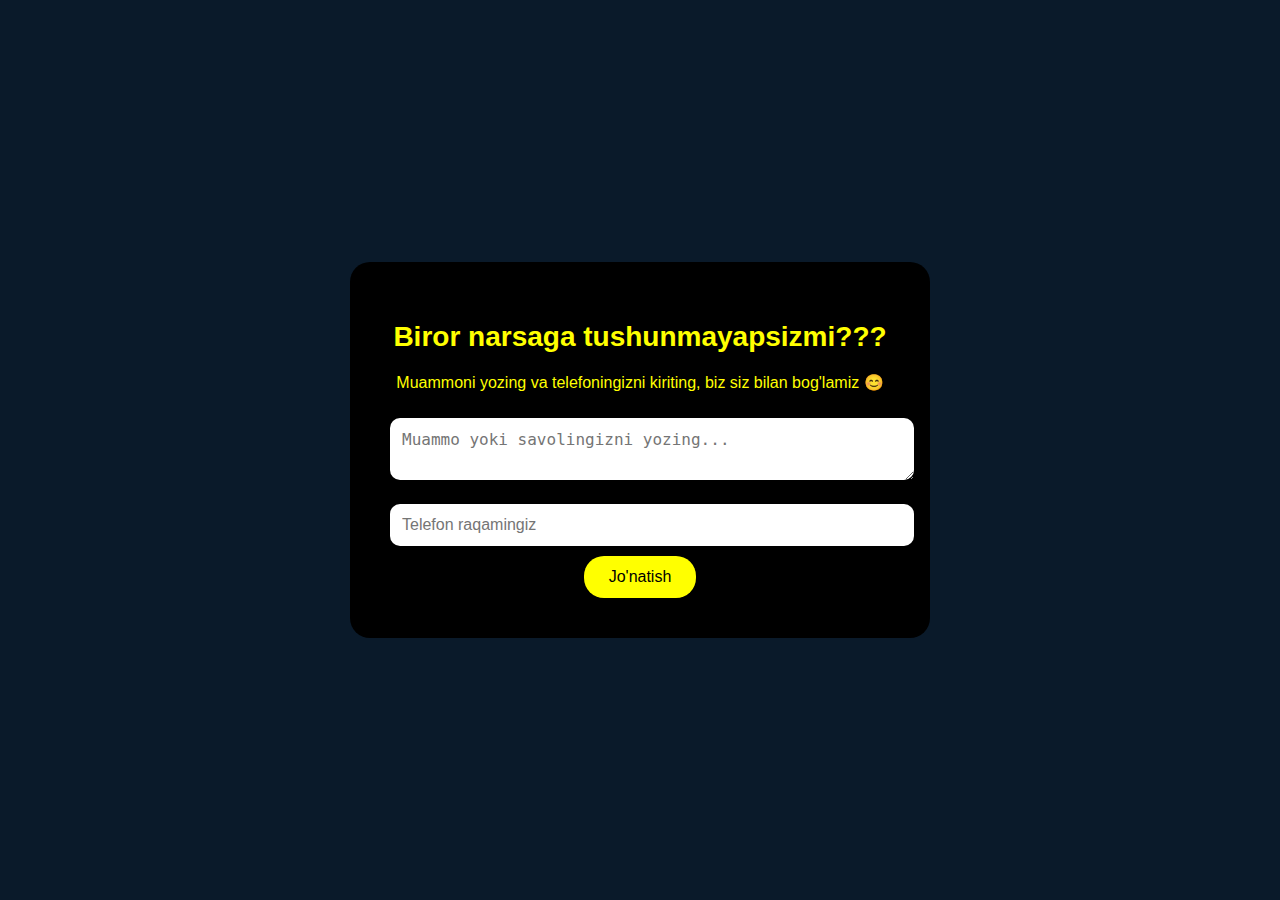
<file: help.html>
<!DOCTYPE html>
<html lang="uz">
<head>
    <meta charset="UTF-8">
    <meta name="viewport" content="width=device-width, initial-scale=1.0">
    <title>Help Page</title>
    <style>
        body {
            background-color: #0a1a2a;
            color: yellow;
            font-family: Arial, sans-serif;
            display: flex;
            justify-content: center;
            align-items: center;
            height: 100vh;
            margin: 0;
        }

        .help-container {
            background-color: black;
            padding: 40px;
            border-radius: 20px;
            width: 90%;
            max-width: 500px;
            text-align: center;
        }

        .help-container h1 {
            font-size: 28px;
            margin-bottom: 20px;
        }

        .help-container input, .help-container textarea {
            width: 100%;
            padding: 12px;
            margin: 10px 0;
            border-radius: 10px;
            border: none;
            font-size: 16px;
        }

        .help-container button {
            background-color: yellow;
            color: black;
            padding: 12px 25px;
            font-size: 16px;
            border: none;
            border-radius: 20px;
            cursor: pointer;
        }

        .help-container button:hover {
            background-color: #e5e500;
        }
    </style>
</head>
<body>



    <div class="help-container">
        <h1>Biror narsaga tushunmayapsizmi???</h1>
        <p>Muammoni yozing va telefoningizni kiriting, biz siz bilan bog'lamiz 😊</p>

        <!-- Formspree orqali emailga yuborish -->
        <form action="https://formspree.io/f/myzbqakl" method="POST">
            <textarea name="message" placeholder="Muammo yoki savolingizni yozing..." required></textarea>
            <input type="tel" name="phone" placeholder="Telefon raqamingiz" required>
            <button type="submit">Jo'natish</button>
        </form>
    </div>



    
</body>
</html>
</file>
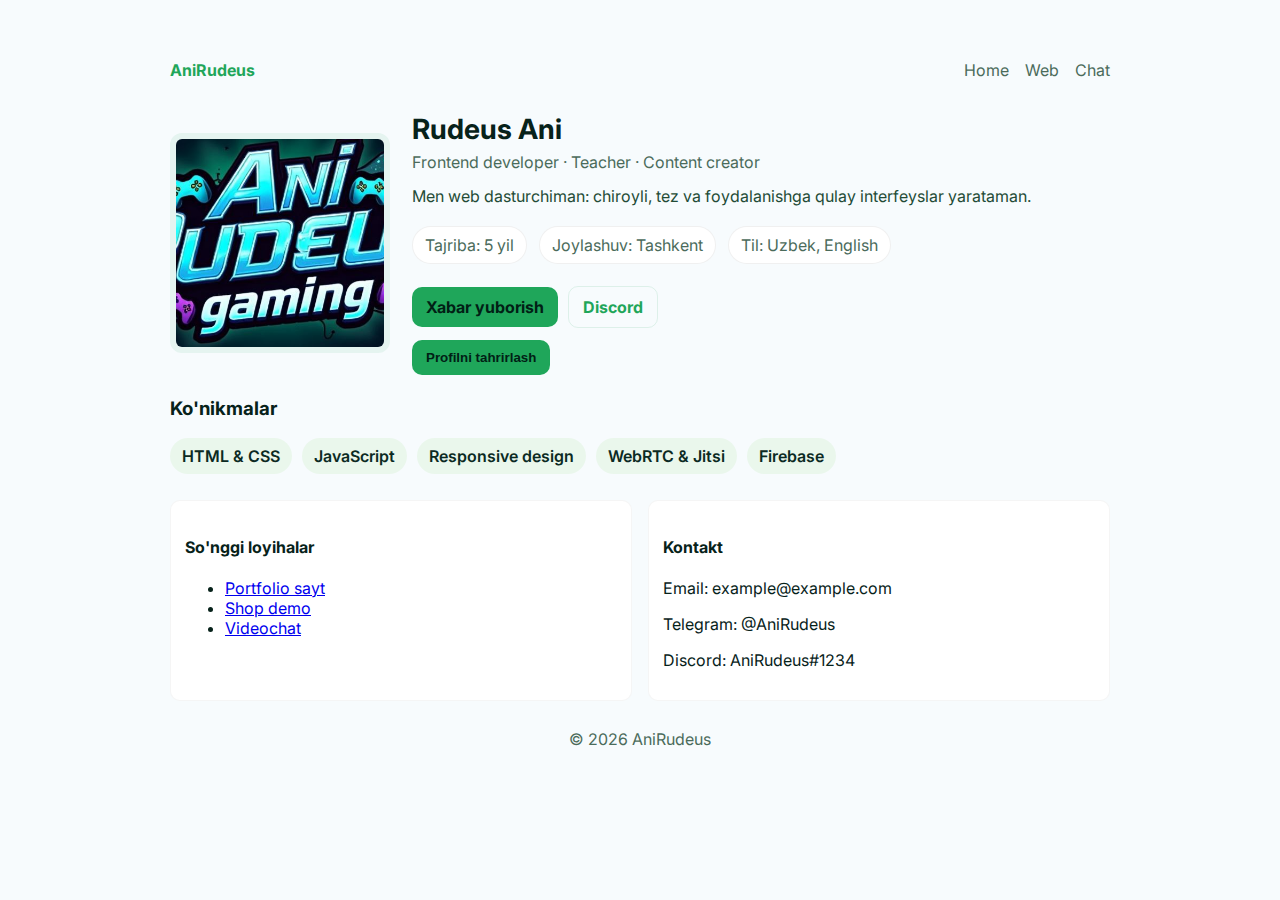
<file: profile.html>
<!doctype html>
<html lang="uz">
<head>
  <meta charset="utf-8">
  <meta name="viewport" content="width=device-width,initial-scale=1">
  <title>Profil — AniRudeus</title>
  <style>
    @import url('https://fonts.googleapis.com/css2?family=Inter:wght@300;400;600;700&display=swap');
    :root{--bg:#f7fbfd;--card:#ffffff;--accent:#1fa65a;--muted:#4b6b5b}
    *{box-sizing:border-box}
    body{margin:0;font-family:Inter,system-ui,Arial,sans-serif;background:var(--bg);color:#07221a}
    .container{max-width:980px;margin:28px auto;padding:20px}
    header{display:flex;justify-content:space-between;align-items:center;padding:12px 0}
    .brand{font-weight:700;color:var(--accent)}
    nav a{color:var(--muted);text-decoration:none;margin-left:12px}

    .hero{display:grid;grid-template-columns:220px 1fr;gap:22px;align-items:center;margin-top:20px}
    .avatar{width:220px;height:220px;border-radius:12px;overflow:hidden;border:6px solid rgba(31,166,90,0.08)}
    .avatar img{width:100%;height:100%;object-fit:cover;display:block}
    .profile h1{margin:0;font-size:28px}
    .role{color:var(--muted);margin-top:6px}
    .bio{margin-top:12px;line-height:1.6;color:#234b36}

    .meta{display:flex;gap:12px;margin-top:14px}
    .meta .pill{background:var(--card);padding:8px 12px;border-radius:999px;border:1px solid rgba(0,0,0,0.06);color:var(--muted)}

    .skills{margin-top:22px}
    .skills ul{display:flex;gap:10px;flex-wrap:wrap;list-style:none;padding:0;margin:0}
    .skills li{background:#eaf7ec;color:#0b2a23;padding:8px 12px;border-radius:999px;font-weight:600}

    .contact{margin-top:22px;display:flex;gap:10px;align-items:center}
    .btn{padding:10px 14px;border-radius:10px;background:var(--accent);border:none;color:#012015;font-weight:700;text-decoration:none}
    .btn.ghost{background:transparent;border:1px solid rgba(31,166,90,0.12);color:var(--accent)}

    .cards{display:grid;grid-template-columns:1fr 1fr;gap:16px;margin-top:26px}
    .card{background:var(--card);padding:14px;border-radius:10px;border:1px solid rgba(0,0,0,0.04)}

    footer{margin-top:28px;text-align:center;color:var(--muted)}

    @media(max-width:800px){.hero{grid-template-columns:1fr;}.avatar{width:160px;height:160px;margin:0 auto}}
  </style>
</head>
<body>
  <div class="container">
    <header>
      <div class="brand">AniRudeus</div>
      <nav>
        <a href="index.html">Home</a>
        <a href="web.html">Web</a>
        <a href="chat.html">Chat</a>
      </nav>
    </header>

    <section class="hero">
      <div class="avatar">
        <img src="photo_2025-08-30_12-23-03.jpg" alt="Profile photo">
      </div>
      <div class="profile">
        <h1 id="p_name">Rudeus Ani</h1>
        <div id="p_role" class="role">Frontend developer · Teacher · Content creator</div>
        <p id="p_bio" class="bio">Men web dasturchiman: chiroyli, tez va foydalanishga qulay interfeyslar yarataman. Kurslar, blog va loyihalarim orqali bilimlarimni bo'lishaman.</p>
        <div class="meta">
          <div class="pill" id="pillExp">Tajriba: 5 yil</div>
          <div class="pill" id="pillLoc">Joylashuv: Tashkent</div>
          <div class="pill" id="pillLang">Til: Uzbek, English</div>
        </div>

        <div class="contact">
          <a id="contactMail" class="btn" href="mailto:example@example.com">Xabar yuborish</a>
          <a id="contactDiscordBtn" class="btn ghost" href="https://discord.com/channels/1463407879112622195/1463407880173523020" target="_blank">Discord</a>
        </div>
        <div style="margin-top:12px">
          <button id="editBtn" class="btn">Profilni tahrirlash</button>
        </div>
      </div>
    </section>

    <!-- Editable profile form (hidden by default) -->
    <section id="editSection" style="display:none;margin-top:18px;background:#fff;padding:16px;border-radius:10px;border:1px solid rgba(0,0,0,0.04)">
      <h3>Profilni tahrirlash</h3>
      <div style="display:grid;grid-template-columns:1fr 1fr;gap:12px;align-items:start">
        <div>
          <label>To'liq ism<br><input id="inputName" style="width:100%;padding:8px;margin-top:6px" type="text"></label>
        </div>
        <div>
          <label>Rol / Lavozim<br><input id="inputRole" style="width:100%;padding:8px;margin-top:6px" type="text"></label>
        </div>
        <div style="grid-column:1/3">
          <label>Bio<br><textarea id="inputBio" rows="3" style="width:100%;padding:8px;margin-top:6px"></textarea></label>
        </div>
        <div>
          <label>Tajriba (yil)<br><input id="inputExp" style="width:100%;padding:8px;margin-top:6px" type="text"></label>
        </div>
        <div>
          <label>Joylashuv<br><input id="inputLoc" style="width:100%;padding:8px;margin-top:6px" type="text"></label>
        </div>
        <div>
          <label>Email<br><input id="inputEmail" style="width:100%;padding:8px;margin-top:6px" type="email"></label>
        </div>
        <div>
          <label>Discord (ID yoki link)<br><input id="inputDiscord" style="width:100%;padding:8px;margin-top:6px" type="text"></label>
        </div>
        <div>
          <label>Profil rasmi (URL yoki fayl)<br>
            <input id="inputPhotoUrl" style="width:100%;padding:8px;margin-top:6px" type="text" placeholder="https://...">
            <input id="inputPhotoFile" style="width:100%;margin-top:8px" type="file" accept="image/*">
          </label>
        </div>
      </div>
      <div style="margin-top:12px;display:flex;gap:8px">
        <button id="saveProfile" class="btn">Saqlash</button>
        <button id="cancelEdit" class="btn ghost">Bekor qilish</button>
      </div>
    </section>

    <section class="skills">
      <h3>Ko'nikmalar</h3>
      <ul>
        <li>HTML & CSS</li>
        <li>JavaScript</li>
        <li>Responsive design</li>
        <li>WebRTC & Jitsi</li>
        <li>Firebase</li>
      </ul>
    </section>

    <div class="cards">
      <div class="card">
        <h4>So'nggi loyihalar</h4>
        <ul>
          <li><a href="web/portfolio.html">Portfolio sayt</a></li>
          <li><a href="web/shop.html">Shop demo</a></li>
          <li><a href="videochat.html">Videochat</a></li>
        </ul>
      </div>
      <div class="card">
        <h4>Kontakt</h4>
        <p class="meta" id="cardEmail">Email: example@example.com</p>
        <p class="meta" id="cardTelegram">Telegram: @AniRudeus</p>
        <p class="meta" id="cardDiscord">Discord: AniRudeus#1234</p>
      </div>
    </div>

    <footer>&copy; 2026 AniRudeus</footer>
  </div>
  <script>
    // Keys used: chat_fullname, chat_username, profile_photo, profile_role, profile_bio, profile_location, profile_experience, profile_email, profile_discord
    // Support per-user profiles stored as JSON under key: profile_user_<username>
    const currentUser = localStorage.getItem('chat_username') || localStorage.getItem('vs_username') || null;

    function getQueryUser(){
      try{ const p = new URLSearchParams(window.location.search); return p.get('user'); }catch(e){return null}
    }

    const queryUser = getQueryUser();

    const defaults = {
      name: localStorage.getItem('chat_fullname') || localStorage.getItem('vs_username') || 'Rudeus Ani',
      role: localStorage.getItem('profile_role') || 'Frontend developer · Teacher · Content creator',
      bio: localStorage.getItem('profile_bio') || "Men web dasturchiman: chiroyli, tez va foydalanishga qulay interfeyslar yarataman.",
      photo: localStorage.getItem('profile_photo') || 'photo_2025-08-30_12-23-03.jpg',
      exp: localStorage.getItem('profile_experience') || '5 yil',
      loc: localStorage.getItem('profile_location') || 'Tashkent',
      email: localStorage.getItem('profile_email') || 'example@example.com',
      discord: localStorage.getItem('profile_discord') || 'AniRudeus#1234'
    };

  // Elements
  const pName = document.getElementById('p_name');
  const pRole = document.getElementById('p_role');
  const pBio = document.getElementById('p_bio');
  const avatarImg = document.querySelector('.avatar img');
  const pillExp = document.getElementById('pillExp');
  const pillLoc = document.getElementById('pillLoc');
  const pillLang = document.getElementById('pillLang');
  const cardEmail = document.getElementById('cardEmail');
  const cardDiscord = document.getElementById('cardDiscord');
  const contactMail = document.getElementById('contactMail');
  const contactDiscordBtn = document.getElementById('contactDiscordBtn');

  const editBtn = document.getElementById('editBtn');
  const editSection = document.getElementById('editSection');
  const saveBtn = document.getElementById('saveProfile');
  const cancelBtn = document.getElementById('cancelEdit');

  const inputName = document.getElementById('inputName');
  const inputRole = document.getElementById('inputRole');
  const inputBio = document.getElementById('inputBio');
  const inputExp = document.getElementById('inputExp');
  const inputLoc = document.getElementById('inputLoc');
  const inputEmail = document.getElementById('inputEmail');
  const inputDiscord = document.getElementById('inputDiscord');
  const inputPhotoUrl = document.getElementById('inputPhotoUrl');
  const inputPhotoFile = document.getElementById('inputPhotoFile');

    function loadProfile(){
      // If viewing another user, attempt to load per-user profile
      if(queryUser && queryUser !== currentUser){
        const raw = localStorage.getItem('profile_user_' + queryUser);
        if(raw){
          try{
            const u = JSON.parse(raw);
            pName.textContent = u.name || queryUser;
            pRole.textContent = u.role || '';
            pBio.textContent = u.bio || '';
            avatarImg.src = u.photo || defaults.photo;
            // hide edit controls for other users
            editBtn.style.display = 'none';
            editSection.style.display = 'none';
            return;
          }catch(e){ /* continue to defaults below */ }
        }
        // no stored profile for that user — show basic view
        pName.textContent = queryUser;
        pRole.textContent = '';
        pBio.textContent = '';
        avatarImg.src = defaults.photo;
        editBtn.style.display = 'none';
        editSection.style.display = 'none';
        return;
      }

      // viewing own profile (or no query param) — populate editable fields from defaults and global keys
      pName.textContent = defaults.name;
      pRole.textContent = defaults.role;
      pBio.textContent = defaults.bio;
      avatarImg.src = defaults.photo;
      // populate form
      inputName.value = defaults.name;
      inputRole.value = defaults.role;
      inputBio.value = defaults.bio;
      inputExp.value = localStorage.getItem('profile_experience') || '';
      inputLoc.value = localStorage.getItem('profile_location') || '';
      inputEmail.value = localStorage.getItem('profile_email') || '';
      inputDiscord.value = localStorage.getItem('profile_discord') || '';
      inputPhotoUrl.value = '';
      inputPhotoFile.value = '';
      editBtn.style.display = 'inline-block';
    }

    function openEdit(){ editSection.style.display='block'; editBtn.style.display='none'; window.scrollTo({top:editSection.offsetTop-20,behavior:'smooth'}); }
    function closeEdit(){ editSection.style.display='none'; editBtn.style.display='inline-block'; }

    editBtn.addEventListener('click', openEdit);
    cancelBtn.addEventListener('click', (e)=>{ e.preventDefault(); closeEdit(); loadProfile(); });

    // handle photo file -> base64
    inputPhotoFile.addEventListener('change', (e)=>{
      const f = e.target.files && e.target.files[0];
      if(!f) return;
      const r = new FileReader();
      r.onload = ()=>{ avatarImg.src = r.result; inputPhotoUrl.value = ''; }; r.readAsDataURL(f);
    });

    saveBtn.addEventListener('click', (e)=>{
      e.preventDefault();
      const name = inputName.value.trim() || defaults.name;
      const role = inputRole.value.trim() || defaults.role;
      const bio = inputBio.value.trim() || defaults.bio;
      const exp = inputExp.value.trim();
      const loc = inputLoc.value.trim();
      const email = inputEmail.value.trim();
      const discord = inputDiscord.value.trim();

      // photo from URL if set
      const photoUrl = inputPhotoUrl.value.trim();
      if(photoUrl){ avatarImg.src = photoUrl; localStorage.setItem('profile_photo', photoUrl); }
      else if(avatarImg.src && avatarImg.src.startsWith('data:')){ localStorage.setItem('profile_photo', avatarImg.src); }

      // save fields
      localStorage.setItem('chat_fullname', name);
      localStorage.setItem('vs_username', name);
      localStorage.setItem('profile_role', role);
      localStorage.setItem('profile_bio', bio);
      if(exp) localStorage.setItem('profile_experience', exp);
      if(loc) localStorage.setItem('profile_location', loc);
      if(email) localStorage.setItem('profile_email', email);
      if(discord) localStorage.setItem('profile_discord', discord);

      // also save a per-user profile object so others can view it when they open profile.html?user=NAME
      const profileObj = { name, role, bio, photo: avatarImg.src, exp, loc, email, discord };
      try{ localStorage.setItem('profile_user_' + name, JSON.stringify(profileObj)); }catch(e){ /* ignore storage errors */ }

      // update defaults and UI
      defaults.name = name; defaults.role = role; defaults.bio = bio;
      pName.textContent = name; pRole.textContent = role; pBio.textContent = bio;

      // update pills and contact card immediately
      if(exp) pillExp.textContent = 'Tajriba: ' + exp + (exp.match(/\D/) ? '' : ' yil');
      if(loc) pillLoc.textContent = 'Joylashuv: ' + loc;
      if(email){ cardEmail.textContent = 'Email: ' + email; contactMail.href = 'mailto:' + email; }
      if(discord){ cardDiscord.textContent = 'Discord: ' + discord; contactDiscordBtn.href = discord.startsWith('http') ? discord : ('https://discord.com/users/' + encodeURIComponent(discord)); }

      closeEdit();
      // transient saved banner
      let b = document.getElementById('savedBanner');
      if(!b){ b = document.createElement('div'); b.id = 'savedBanner'; b.style.position='fixed'; b.style.right='18px'; b.style.top='18px'; b.style.padding='10px 14px'; b.style.background='var(--accent)'; b.style.color='#012015'; b.style.borderRadius='8px'; b.style.boxShadow='0 6px 18px rgba(0,0,0,0.12)'; document.body.appendChild(b); }
      b.textContent = 'Profil saqlandi.';
      b.style.display = 'block';
      setTimeout(()=>{ b.style.display='none'; },2000);
    });

    // initialize
    loadProfile();
  </script>
</body>
</html>
</file>
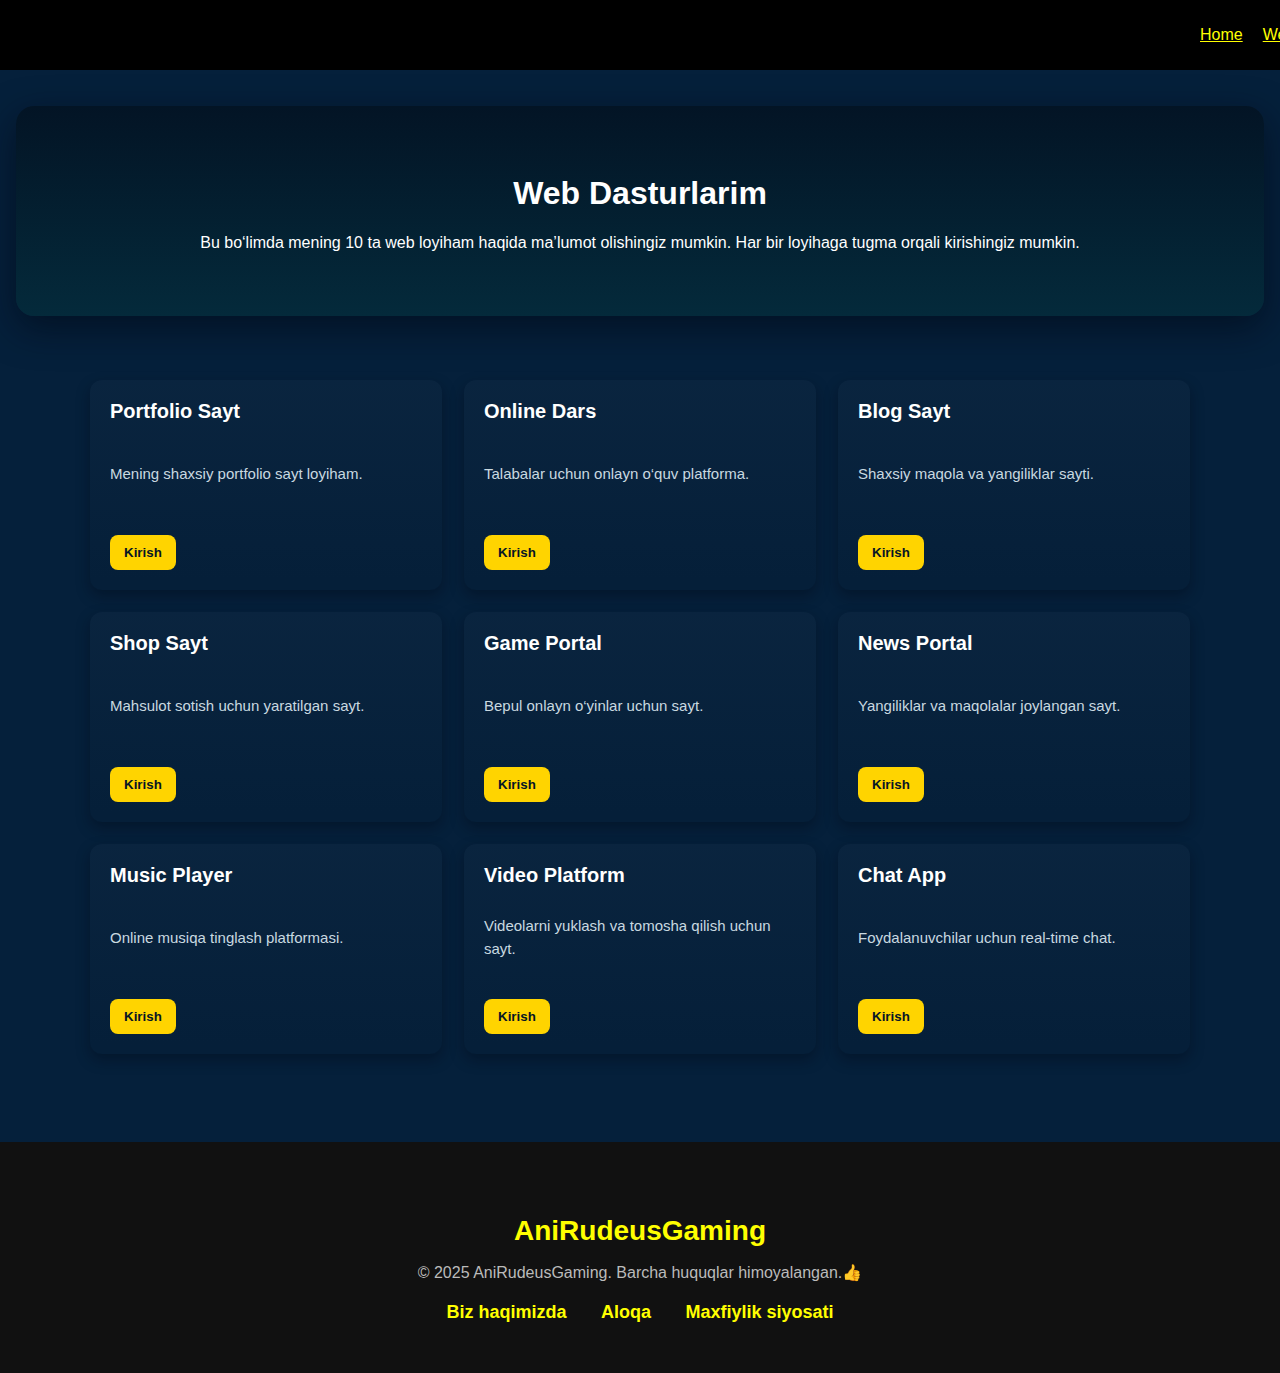
<file: web.html>
<!DOCTYPE html>
<html lang="en">
<head>
  <meta charset="UTF-8" />
  <meta name="viewport" content="width=device-width, initial-scale=1.0" />
  <link rel="stylesheet" href="web.css" />
  <title>Browser</title>
</head>
<body>
  <nav class="nav">
      <div class="innav">
        <a href="index.html" style="color: yellow;"><p>Home</p></a> 
        <a href="web.html" style="color: yellow;"><p>Web</p></a> 
        <a href="Game.html" style="color: yellow;"><p>Game</p></a> 
        <a href="help.html" style="color: yellow;"><p>help</p></a>
        <a href="index.html"><button class="navB">Orqaga</button></a> 
    </div>
  </nav>

  

  <div class="section-header">
    <h1>Web Dasturlarim</h1>
    <p>Bu bo‘limda mening 10 ta web loyiham haqida ma’lumot olishingiz mumkin. Har bir loyihaga tugma orqali kirishingiz mumkin.</p>
  </div>

  <div class="cards-container">
    <div class="card">
      <h3>Portfolio Sayt</h3>
      <p>Mening shaxsiy portfolio sayt loyiham.</p>
      <a href="web/portfolio.html"><button>Kirish</button></a>
    </div>

    <div class="card">
      <h3>Online Dars</h3>
      <p>Talabalar uchun onlayn o‘quv platforma.</p>
      <a href="web/onlinedars.html"><button>Kirish</button></a>
    </div>

    <div class="card">
      <h3>Blog Sayt</h3>
      <p>Shaxsiy maqola va yangiliklar sayti.</p>
      <a href="web/blog.html"><button>Kirish</button></a>
    </div>

    <div class="card">
      <h3>Shop Sayt</h3>
      <p>Mahsulot sotish uchun yaratilgan sayt.</p>
      <a href="web/shop.html"><button>Kirish</button></a>
    </div>

    <div class="card">
      <h3>Game Portal</h3>
      <p>Bepul onlayn o‘yinlar uchun sayt.</p>
      <a href="Game.html"><button>Kirish</button></a>
    </div>

    <div class="card">
      <h3>News Portal</h3>
      <p>Yangiliklar va maqolalar joylangan sayt.</p>
      <a href="web/news.html"><button>Kirish</button></a>
    </div>

    <div class="card">
      <h3>Music Player</h3>
      <p>Online musiqa tinglash platformasi.</p>
      <a href="web/music.html"><button>Kirish</button></a>
    </div>

    <div class="card">
      <h3>Video Platform</h3>
      <p>Videolarni yuklash va tomosha qilish uchun sayt.</p>
      <a href="web/video.html"><button>Kirish</button></a>
    </div>

    <div class="card">
      <h3>Chat App</h3>
      <p>Foydalanuvchilar uchun real-time chat.</p>
      <a href="index.html"><button>Kirish</button></a>
    </div>

  </div>
  </div>

  <footer>
  <div class="footer-container">
    <h2>AniRudeusGaming</h2>
    <p>&copy; 2025 AniRudeusGaming. Barcha huquqlar himoyalangan.👍</p>
    <div class="footer-links">
      <a href="#">Biz haqimizda</a>
      <a href="help.html">Aloqa</a>
      <a href="#">Maxfiylik siyosati</a>
    </div>
  </div>
</footer>

</body>
</html>
</file>
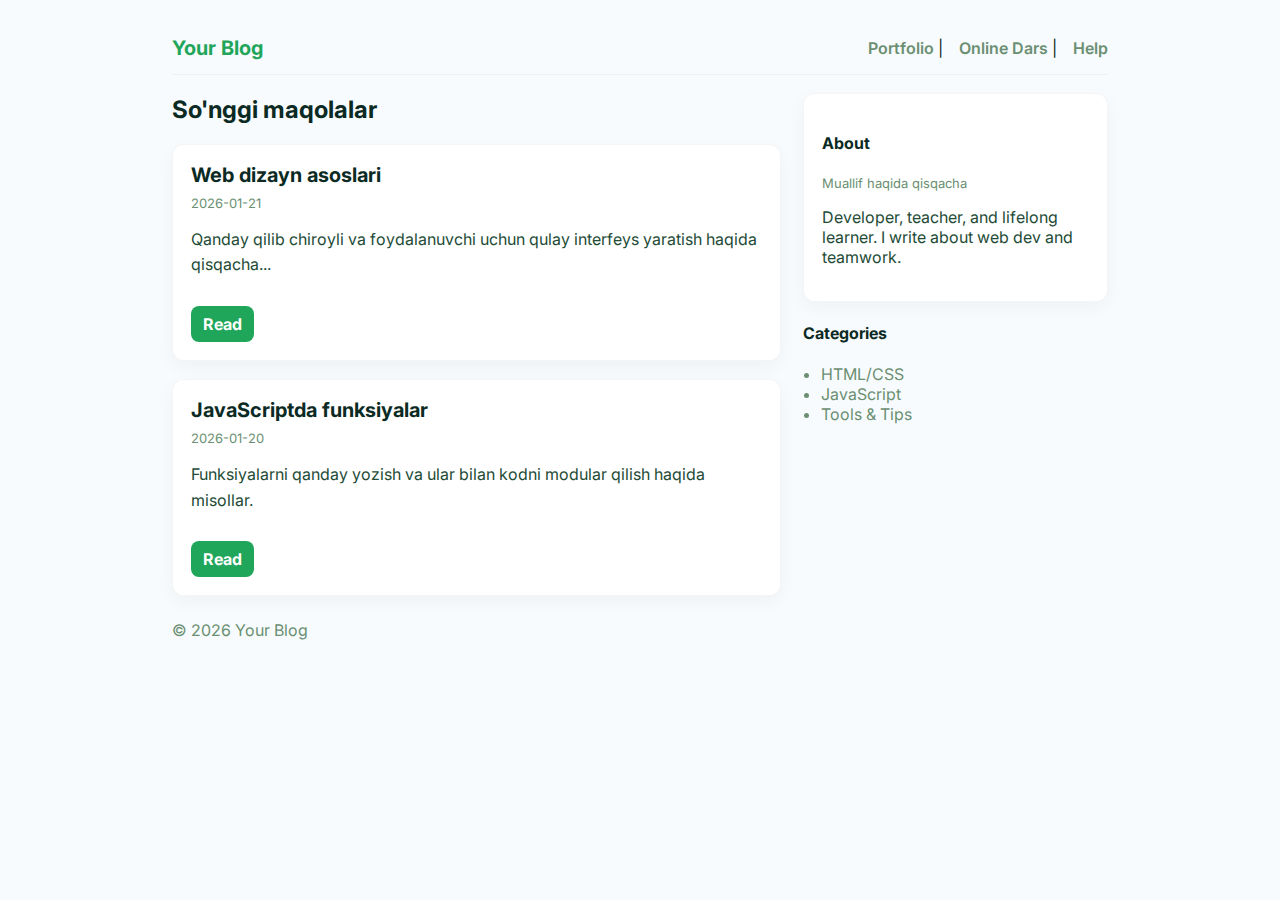
<file: web/blog.html>
<!doctype html>
<html lang="uz">
<head>
  <meta charset="utf-8">
  <meta name="viewport" content="width=device-width,initial-scale=1">
  <title>Blog — Your Site</title>
  <style>
  @import url('https://fonts.googleapis.com/css2?family=Inter:wght@300;400;600;700&display=swap');
  :root{--bg:#f7fbfd;--card:#ffffff;--accent:#1fa65a;--muted:#6b8f72;--soft:#edf7ee}
  *{box-sizing:border-box}
  html{scroll-behavior:smooth}
  body{margin:0;font-family:Inter,system-ui,Arial,sans-serif;background:var(--bg);color:#0b2a23;-webkit-font-smoothing:antialiased}
  .container{max-width:980px;margin:0 auto;padding:22px}
  header{display:flex;align-items:center;justify-content:space-between;padding:14px 0;border-bottom:1px solid rgba(0,0,0,0.04)}
  .brand{color:var(--accent);font-weight:700;font-size:20px}
  nav a{color:var(--muted);text-decoration:none;margin-left:12px;font-weight:600}
  nav a:hover{color:#0b2a23}

  .posts{display:grid;grid-template-columns:1fr;gap:18px;margin-top:18px}
  .post{background:var(--card);border-radius:12px;padding:18px;border:1px solid rgba(0,0,0,0.04);box-shadow:0 6px 18px rgba(4,20,14,0.04)}
  .post h3{margin:0 0 8px;font-size:20px}
  .meta{color:var(--muted);font-size:13px;margin-bottom:10px}
  .excerpt{color:#234b36;line-height:1.6}
  .read{display:inline-block;margin-top:12px;padding:8px 12px;border-radius:8px;background:var(--accent);color:#fff;text-decoration:none;font-weight:700}
  .read.secondary{background:transparent;color:var(--accent);border:1px solid var(--accent)}
  .sidebar{margin-top:18px}

  /* Modal reader */
  .modal{position:fixed;inset:0;background:rgba(6,10,8,0.6);display:flex;align-items:center;justify-content:center;padding:20px;z-index:120;display:none}
  .modal.open{display:flex}
  .modal .dialog{width:100%;max-width:900px;background:var(--card);border-radius:12px;padding:20px;overflow:auto;max-height:90vh;border:1px solid rgba(0,0,0,0.06)}
  .modal .close{float:right;background:transparent;border:none;font-size:18px;color:var(--muted);cursor:pointer}
  .post-content h1{margin-top:0}

  @media(min-width:900px){.layout{display:grid;grid-template-columns:2fr 1fr;gap:22px}}
  </style>
</head>
<body>
  <div class="container">
    <header>
      <div class="brand">Your Blog</div>
      <nav>
        <a href="portfolio.html">Portfolio</a> | <a href="onlinedars.html">Online Dars</a> | <a href="../help.html">Help</a>
      </nav>
    </header>

    <div class="layout">
      <main>
        <h2>So'nggi maqolalar</h2>
        <div class="posts" id="posts"></div>
      </main>

      <aside class="sidebar">
        <div class="post card">
          <h4>About</h4>
          <p class="meta">Muallif haqida qisqacha</p>
          <p style="color:#234b36">Developer, teacher, and lifelong learner. I write about web dev and teamwork.</p>
        </div>
        <div style="margin-top:12px">
          <h4>Categories</h4>
          <ul style="padding-left:18px;color:var(--muted)">
            <li>HTML/CSS</li>
            <li>JavaScript</li>
            <li>Tools & Tips</li>
          </ul>
        </div>
      </aside>
    </div>

    <footer style="margin-top:24px;color:var(--muted)">&copy; 2026 Your Blog</footer>
  </div>
  <!-- Modal for in-page reading -->
  <div id="modal" class="modal" aria-hidden="true">
    <div class="dialog" role="dialog" aria-modal="true">
      <button class="close" id="modalClose">✕</button>
      <div id="modalContent" class="post-content"></div>
    </div>
  </div>

  <script>
    // sample posts data, you can add or fetch from external JSON
    const posts = [
      {id:1,title:'Web dizayn asoslari',date:'2026-01-21',excerpt:'Qanday qilib chiroyli va foydalanuvchi uchun qulay interfeys yaratish haqida qisqacha...',
        content:`<h1>Web dizayn asoslari</h1>
        <p>Web dizayn — foydalanuvchi tajribasini markazga qo'yuvchi jarayon. Dizaynning asosiy tamoyillari: kontrast, joylashuv, tipografiya, ranglar va moslashuvchanlik.</p>
        <h3>1. Kontrast</h3>
        <p>Matn va fon orasidagi kontrast yetarli bo'lishi kerak, shunda o'qish qulay bo'ladi.</p>
        <h3>2. Tipografiya</h3>
        <p>Shriftlar o'qilishi kerak va bosh sarlavhalar aniq ko'rinishi zarur.</p>
        <h3>3. Responsiv dizayn</h3>
        <p>Sahifa mobil va katta ekranlarda ham yaxshi ko'rinishi kerak — media query va elastik layoutlardan foydalaning.</p>
        <p>...</p>`
      },
      {id:2,title:'JavaScriptda funksiyalar',date:'2026-01-20',excerpt:"Funksiyalarni qanday yozish va ular bilan kodni modular qilish haqida misollar.",content:'<h1>JavaScriptda funksiyalar</h1><p>Funksiyalar ...</p>'}
    ];

    const container = document.getElementById('posts');
    posts.forEach(p=>{
      const el = document.createElement('article');
      el.className = 'post';
      el.innerHTML = `<h3>${p.title}</h3><div class='meta'>${p.date}</div><p class='excerpt'>${p.excerpt}</p><a class='read' href='#' data-id='${p.id}'>Read</a>`;
      container.appendChild(el);
    });

    // modal behavior
    const modal = document.getElementById('modal');
    const modalContent = document.getElementById('modalContent');
    const modalClose = document.getElementById('modalClose');
    function openModal(html){ modalContent.innerHTML = html; modal.classList.add('open'); modal.setAttribute('aria-hidden','false'); }
    function closeModal(){ modal.classList.remove('open'); modal.setAttribute('aria-hidden','true'); modalContent.innerHTML = ''; }
    modalClose.addEventListener('click', closeModal);
    modal.addEventListener('click', (e)=>{ if(e.target===modal) closeModal(); });

    document.addEventListener('click', (e)=>{
      const a = e.target.closest && e.target.closest('a.read');
      if(!a) return;
      e.preventDefault();
      const id = Number(a.dataset.id);
      const p = posts.find(x=>x.id===id);
      if(p) openModal(p.content);
    });
  </script>
</body>
</html>
</file>
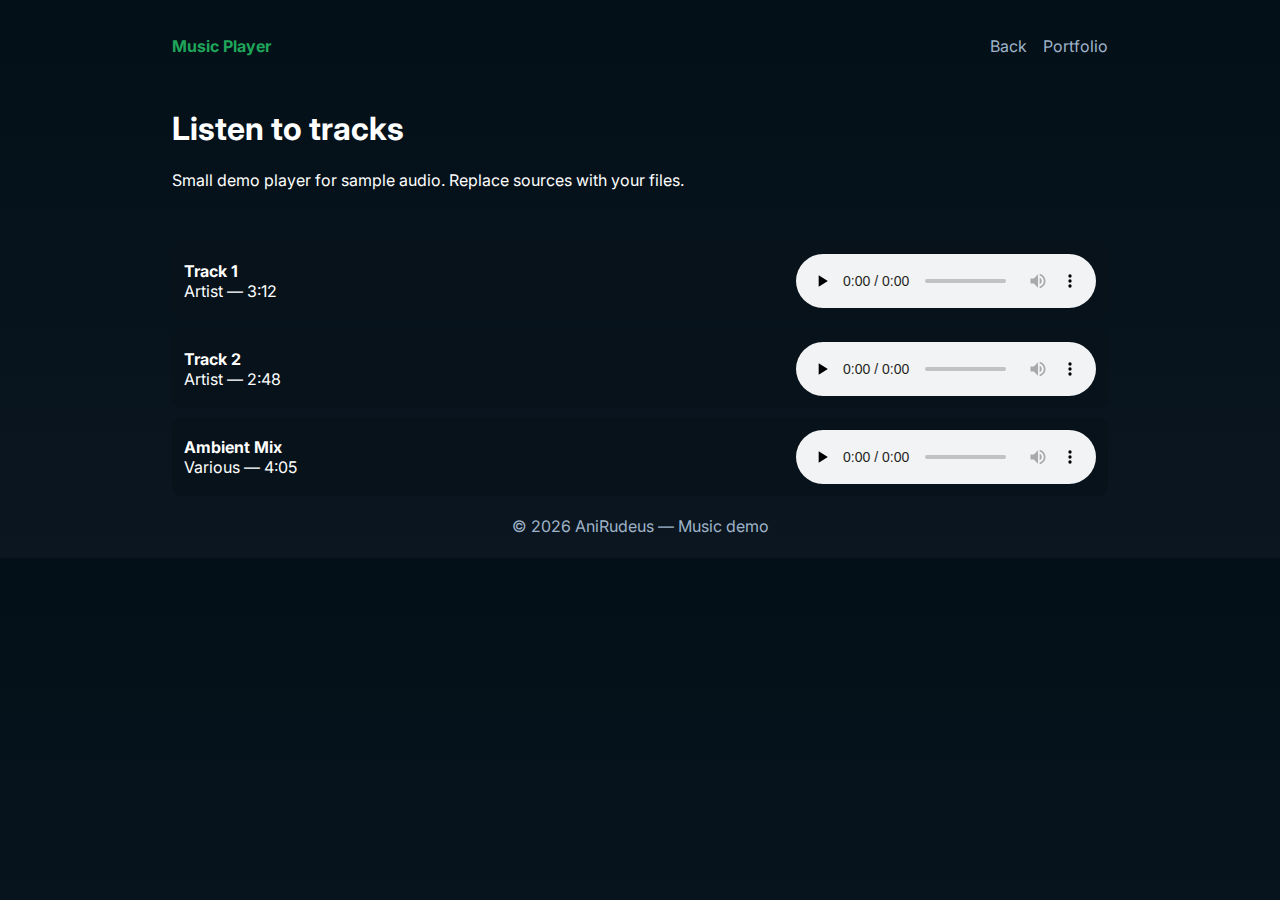
<file: web/music.html>
<!doctype html>
<html lang="en">
<head>
	<meta charset="utf-8">
	<meta name="viewport" content="width=device-width,initial-scale=1">
	<title>Music — AniRudeus</title>
	<style>
	@import url('https://fonts.googleapis.com/css2?family=Inter:wght@300;400;600;700&display=swap');
	:root{--bg:#0b1620;--card:#07121a;--accent:#1fa65a;--muted:#9fb3c8}
	*{box-sizing:border-box}
	body{margin:0;font-family:Inter,system-ui,Arial,sans-serif;background:linear-gradient(180deg,#031018,var(--bg));color:#fff}
	.container{max-width:980px;margin:0 auto;padding:22px}
	header{display:flex;align-items:center;justify-content:space-between;padding:14px 0}
	.brand{color:var(--accent);font-weight:700}
	nav a{color:var(--muted);margin-left:12px;text-decoration:none}
	.hero{padding:18px 0}
	.playlist{margin-top:18px}
	.track{background:var(--card);padding:12px;border-radius:10px;margin-bottom:10px;display:flex;align-items:center;gap:12px}
	.track .meta{flex:1}
	.btn{padding:8px 12px;border-radius:8px;background:var(--accent);color:#000;text-decoration:none;font-weight:700}
	footer{margin-top:20px;color:var(--muted);text-align:center}
	</style>
</head>
<body>
	<div class="container">
		<header>
			<div class="brand">Music Player</div>
			<nav>
				<a href="../web.html">Back</a>
				<a href="portfolio.html">Portfolio</a>
			</nav>
		</header>

		<section class="hero">
			<h1>Listen to tracks</h1>
			<p class="meta">Small demo player for sample audio. Replace sources with your files.</p>
		</section>

		<main class="playlist">
			<div class="track">
				<div class="meta">
					<strong>Track 1</strong>
					<div class="meta">Artist — 3:12</div>
				</div>
				<audio controls preload="none" src="https://www.soundhelix.com/examples/mp3/SoundHelix-Song-1.mp3"></audio>
			</div>

			<div class="track">
				<div class="meta">
					<strong>Track 2</strong>
					<div class="meta">Artist — 2:48</div>
				</div>
				<audio controls preload="none" src="https://www.soundhelix.com/examples/mp3/SoundHelix-Song-2.mp3"></audio>
			</div>

			<div class="track">
				<div class="meta">
					<strong>Ambient Mix</strong>
					<div class="meta">Various — 4:05</div>
				</div>
				<audio controls preload="none" src="https://www.soundhelix.com/examples/mp3/SoundHelix-Song-3.mp3"></audio>
			</div>
		</main>

		<footer>&copy; 2026 AniRudeus — Music demo</footer>
	</div>
</body>
</html>
</file>
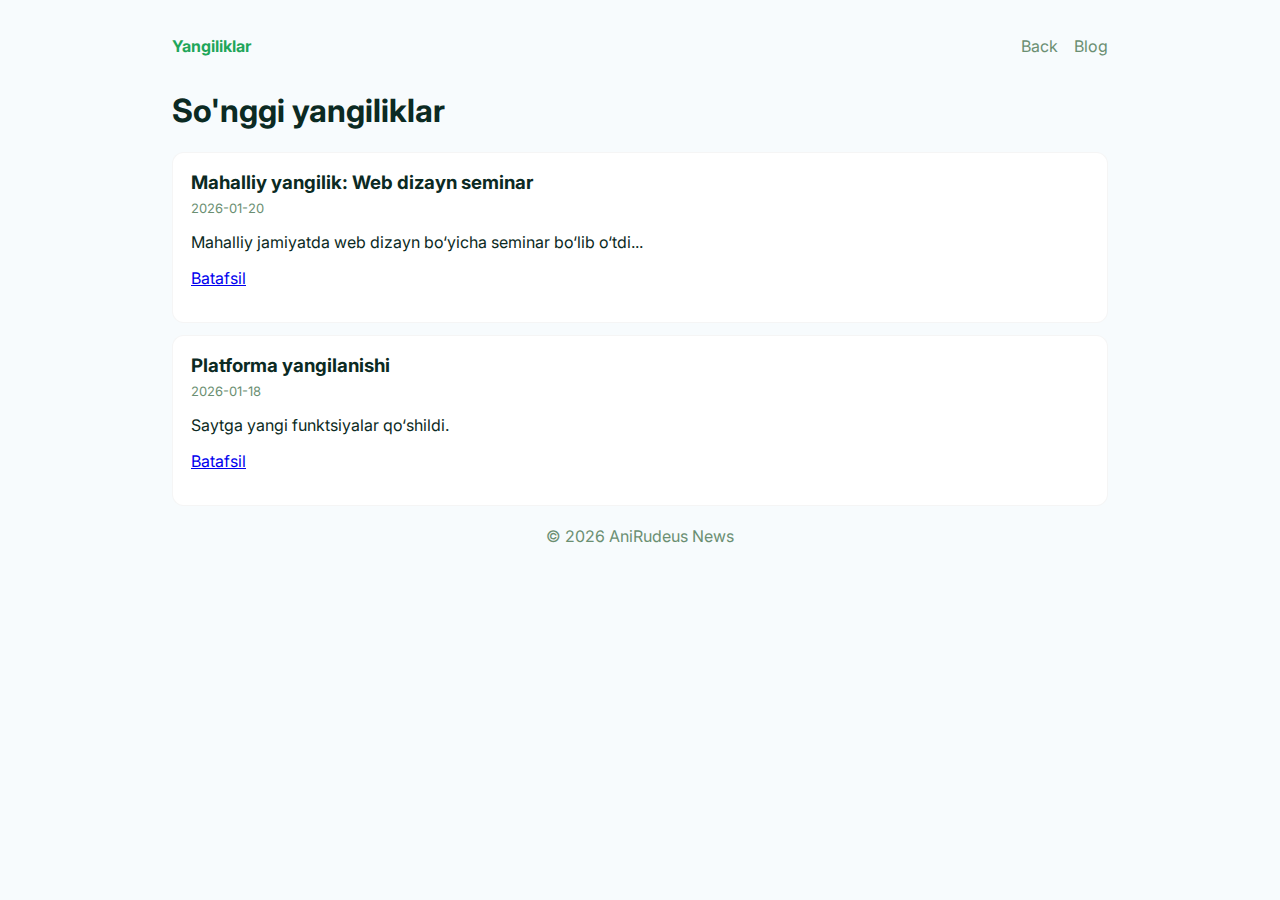
<file: web/news.html>
<!doctype html>
<html lang="uz">
<head>
	<meta charset="utf-8">
	<meta name="viewport" content="width=device-width,initial-scale=1">
	<title>News Portal — AniRudeus</title>
	<style>
	@import url('https://fonts.googleapis.com/css2?family=Inter:wght@300;400;600;700&display=swap');
	:root{--bg:#f7fbfd;--card:#fff;--accent:#1fa65a;--muted:#6b8f72}
	*{box-sizing:border-box}
	body{margin:0;font-family:Inter,system-ui,Arial,sans-serif;background:var(--bg);color:#0b2a23}
	.container{max-width:980px;margin:0 auto;padding:22px}
	header{display:flex;align-items:center;justify-content:space-between;padding:14px 0}
	.brand{color:var(--accent);font-weight:700}
	nav a{color:var(--muted);margin-left:12px;text-decoration:none}
	.list{margin-top:18px}
	.item{background:var(--card);border-radius:12px;padding:18px;margin-bottom:12px;border:1px solid rgba(0,0,0,0.04)}
	.item h3{margin:0 0 6px}
	.meta{color:var(--muted);font-size:13px}
	.modal{position:fixed;inset:0;background:rgba(6,10,8,0.6);display:none;align-items:center;justify-content:center}
	.modal.open{display:flex}
	.dialog{width:100%;max-width:900px;background:var(--card);border-radius:12px;padding:20px;max-height:90vh;overflow:auto}
	.close{float:right;border:none;background:transparent;font-size:18px;cursor:pointer}
	footer{margin-top:20px;color:var(--muted);text-align:center}
	</style>
</head>
<body>
	<div class="container">
		<header>
			<div class="brand">Yangiliklar</div>
			<nav>
				<a href="../web.html">Back</a>
				<a href="blog.html">Blog</a>
			</nav>
		</header>

		<main>
			<h1>So'nggi yangiliklar</h1>
			<div class="list" id="newsList"></div>
		</main>

		<footer>&copy; 2026 AniRudeus News</footer>
	</div>

	<div id="modal" class="modal" aria-hidden="true">
		<div class="dialog" role="dialog" aria-modal="true">
			<button class="close" id="modalClose">✕</button>
			<div id="modalContent"></div>
		</div>
	</div>

	<script>
		const items = [
			{id:1,title:'Mahalliy yangilik: Web dizayn seminar',date:'2026-01-20',excerpt:'Mahalliy jamiyatda web dizayn bo‘yicha seminar bo‘lib o‘tdi...',content:'<h1>Web dizayn seminar</h1><p>Seminar mavzusi: responsiv dizayn va amaliy ishlar...</p>'},
			{id:2,title:'Platforma yangilanishi',date:'2026-01-18',excerpt:'Saytga yangi funktsiyalar qo‘shildi.',content:'<h1>Yangilanish</h1><p>Yangi funksiya: kurslar va video embedding imkoniyati...</p>'}
		];
		const list = document.getElementById('newsList');
		items.forEach(it=>{
			const el = document.createElement('article'); el.className='item';
			el.innerHTML = `<h3>${it.title}</h3><div class="meta">${it.date}</div><p>${it.excerpt}</p><p><a href="#" data-id="${it.id}" class="read">Batafsil</a></p>`;
			list.appendChild(el);
		});

		const modal=document.getElementById('modal'), modalContent=document.getElementById('modalContent'), modalClose=document.getElementById('modalClose');
		function openModal(html){ modalContent.innerHTML=html; modal.classList.add('open'); modal.setAttribute('aria-hidden','false'); }
		function closeModal(){ modal.classList.remove('open'); modal.setAttribute('aria-hidden','true'); modalContent.innerHTML=''; }
		modalClose.addEventListener('click', closeModal);
		modal.addEventListener('click', e=>{ if(e.target===modal) closeModal(); });
		document.addEventListener('click', e=>{ const a = e.target.closest && e.target.closest('a.read'); if(!a) return; e.preventDefault(); const id=+a.dataset.id; const it=items.find(x=>x.id===id); if(it) openModal(it.content); });
	</script>
</body>
</html>
</file>
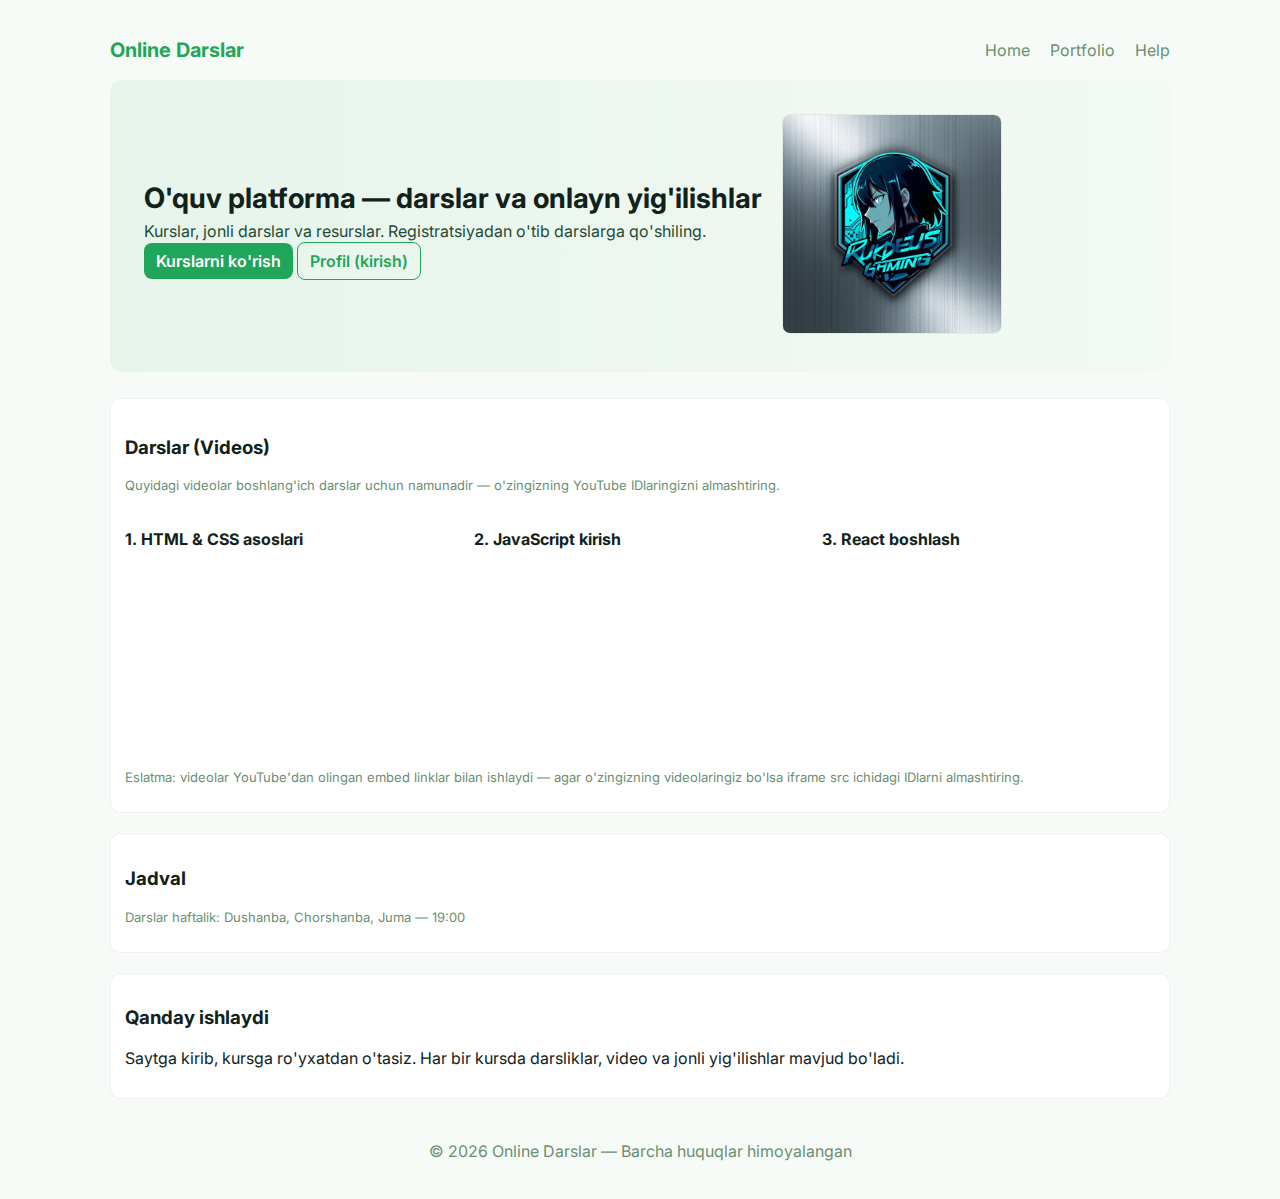
<file: web/onlinedars.html>
<!doctype html>
<html lang="uz">
<head>
  <meta charset="utf-8">
  <meta name="viewport" content="width=device-width,initial-scale=1">
  <title>Online Darslar — Platforma</title>
  <style>
    /* White & green theme inspired by portfolio layout */
    @import url('https://fonts.googleapis.com/css2?family=Inter:wght@300;400;600;700&display=swap');
    :root{--bg:#f7fbf7;--card:#ffffff;--muted:#6b8f72;--accent:#1fa65a;--border:rgba(0,0,0,0.06)}
    *{box-sizing:border-box}
    body{margin:0;font-family:Inter,system-ui,Arial,sans-serif;background:var(--bg);color:#10221a}
    .container{max-width:1100px;margin:0 auto;padding:20px}
    .site-header{display:flex;align-items:center;justify-content:space-between;padding:18px 0}
    .brand{color:var(--accent);font-weight:700;font-size:20px}
    .main-nav a{color:var(--muted);margin-left:16px;text-decoration:none}

    .hero{background:linear-gradient(90deg, rgba(31,166,90,0.08), rgba(31,166,90,0.02));padding:34px;border-radius:12px;display:flex;gap:20px;align-items:center}
    .hero h1{margin:0;font-size:28px}
    .hero p{margin:6px 0;color:#234b36}
    .hero .cta{margin-top:10px}

    .cards{display:grid;grid-template-columns:repeat(auto-fit,minmax(260px,1fr));gap:18px;margin-top:20px}
    .course{background:var(--card);border:1px solid var(--border);padding:14px;border-radius:10px}
    .course h4{margin:8px 0}
    .meta{color:var(--muted);font-size:13px}
    .course .actions{margin-top:12px;display:flex;gap:8px}
    .btn{padding:8px 12px;border-radius:8px;background:var(--accent);color:#fff;text-decoration:none;font-weight:600}
    .btn.ghost{background:transparent;color:var(--accent);border:1px solid var(--accent)}

    .schedule, .about{margin-top:20px;background:var(--card);padding:14px;border-radius:10px;border:1px solid var(--border)}
    footer{margin-top:24px;padding:18px;text-align:center;color:var(--muted)}

    @media(max-width:700px){.hero{flex-direction:column}.hero h1{font-size:22px}}
  </style>
</head>
<body>
  <div class="container">
    <header class="site-header">
      <div class="brand">Online Darslar</div>
      <nav class="main-nav">
        <a href="../index.html">Home</a>
        <a href="portfolio.html">Portfolio</a>
        <a href="../help.html">Help</a>
      </nav>
    </header>

    <section class="hero">
      <div>
        <h1>O'quv platforma — darslar va onlayn yig'ilishlar</h1>
        <p>Kurslar, jonli darslar va resurslar. Registratsiyadan o'tib darslarga qo'shiling.</p>
        <div class="cta"><a class="btn" href="#courses">Kurslarni ko'rish</a> <a class="btn ghost" href="../VS.html">Profil (kirish)</a></div>
      </div>
      <div style="min-width:220px">
        <img src="../logo.jpg" alt="logo" style="width:220px;border-radius:8px;border:1px solid var(--border)">
      </div>
    </section>

  <!-- Courses section removed per request -->

    <!-- Lessons (YouTube embeds) -->
    <section id="lessons" class="schedule" style="margin-top:26px;padding-top:18px">
      <h3>Darslar (Videos)</h3>
      <p class="meta">Quyidagi videolar boshlang'ich darslar uchun namunadir — o'zingizning YouTube IDlaringizni almashtiring.</p>
      <div class="video-grid" style="display:grid;grid-template-columns:repeat(auto-fit,minmax(300px,1fr));gap:16px;margin-top:14px">
        <div class="video-wrap">
          <h4>1. HTML & CSS asoslari</h4>
          <div style="position:relative;padding-bottom:56.25%;height:0;overflow:hidden;border-radius:8px;">
            <iframe src="https://www.youtube.com/embed/dD2EISBDjWM" title="HTML CSS" style="position:absolute;left:0;top:0;width:100%;height:100%;border:0" allowfullscreen allow="accelerometer; autoplay; clipboard-write; encrypted-media; gyroscope; picture-in-picture"></iframe>
          </div>
        </div>

        <div class="video-wrap">
          <h4>2. JavaScript kirish</h4>
          <div style="position:relative;padding-bottom:56.25%;height:0;overflow:hidden;border-radius:8px;">
            <iframe src="https://www.youtube.com/embed/hdI2bqOjy3c" title="JavaScript intro" style="position:absolute;left:0;top:0;width:100%;height:100%;border:0" allowfullscreen allow="accelerometer; autoplay; clipboard-write; encrypted-media; gyroscope; picture-in-picture"></iframe>
          </div>
        </div>

        <div class="video-wrap">
          <h4>3. React boshlash</h4>
          <div style="position:relative;padding-bottom:56.25%;height:0;overflow:hidden;border-radius:8px;">
            <iframe src="https://www.youtube.com/embed/Ke90Tje7VS0" title="React" style="position:absolute;left:0;top:0;width:100%;height:100%;border:0" allowfullscreen allow="accelerometer; autoplay; clipboard-write; encrypted-media; gyroscope; picture-in-picture"></iframe>
          </div>
        </div>
      </div>
      <p style="margin-top:12px;color:var(--muted);font-size:13px">Eslatma: videolar YouTube'dan olingan embed linklar bilan ishlaydi — agar o'zingizning videolaringiz bo'lsa iframe src ichidagi IDlarni almashtiring.</p>
    </section>

    <section class="schedule">
      <h3>Jadval</h3>
      <p class="meta">Darslar haftalik: Dushanba, Chorshanba, Juma — 19:00</p>
    </section>

    <section class="about">
      <h3>Qanday ishlaydi</h3>
      <p>Saytga kirib, kursga ro'yxatdan o'tasiz. Har bir kursda darsliklar, video va jonli yig'ilishlar mavjud bo'ladi.</p>
    </section>

    <footer>
      &copy; 2026 Online Darslar — Barcha huquqlar himoyalangan
    </footer>

  </div>
</body>
</html>
</file>
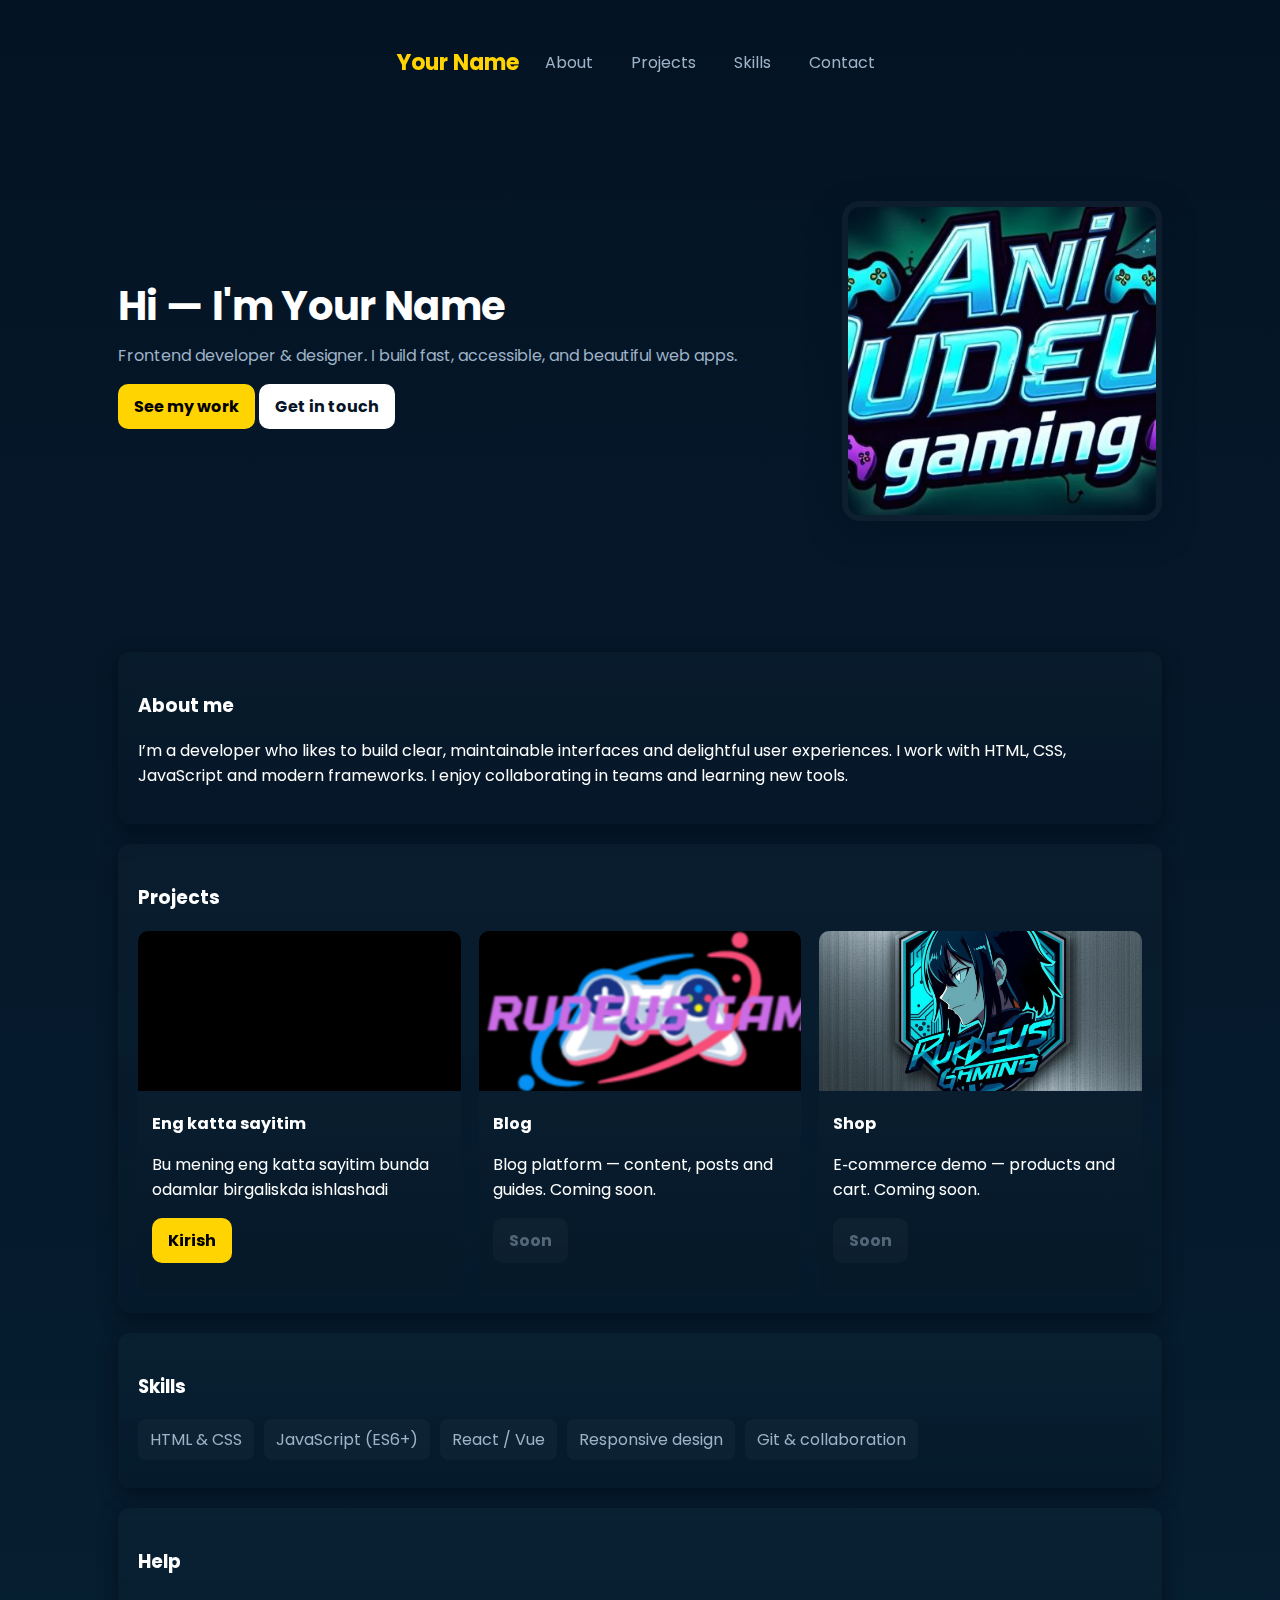
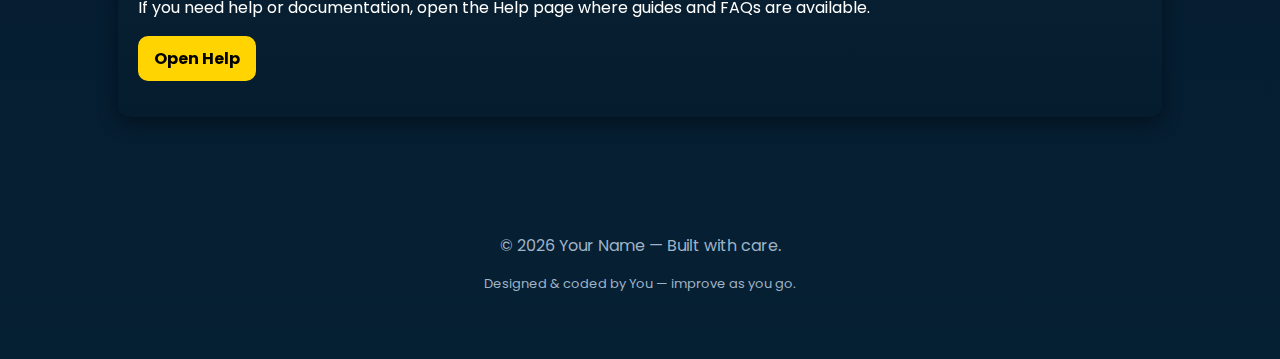
<file: web/portfolio.html>
<!doctype html>
<html lang="en">
<head>
  <meta charset="utf-8">
  <meta name="viewport" content="width=device-width,initial-scale=1">
  <title>Portfolio — Your Name</title>
  <style>
  /* Refreshed portfolio styling */
  @import url('https://fonts.googleapis.com/css2?family=Poppins:wght@300;400;600;700&display=swap');
  :root{
    --bg-1: #041324;
    --bg-2: #062033;
    --card: rgba(255,255,255,0.04);
    --accent: #ffd400;
    --muted: #9fb3c8;
  }
  *{box-sizing:border-box}
  html{scroll-behavior:smooth}
  body{margin:0;font-family:'Poppins',system-ui,Segoe UI,Arial,sans-serif;background:linear-gradient(180deg,var(--bg-1),var(--bg-2));color:#fff;-webkit-font-smoothing:antialiased}
  .container{max-width:1100px;margin:0 auto;padding:28px}
  .site-header{display:flex;align-items:center;justify-content:space-between;background:transparent;padding:18px 0;position:sticky;top:0;z-index:40}
  .site-header .brand{color:var(--accent);margin:0;font-size:22px;font-weight:700}
  .main-nav a{color:var(--muted);margin-left:18px;text-decoration:none;padding:8px;border-radius:8px;transition:all .12s}
  .main-nav a:hover{color:#fff;background:rgba(255,255,255,0.02)}

  .hero{padding:48px 0}
  .hero-inner{display:grid;grid-template-columns:1fr 320px;gap:32px;align-items:center}
  .hero-text h2{margin:0 0 12px;font-size:40px;line-height:1.05}
  .lead{color:var(--muted);margin-bottom:16px;font-size:16px}
  .hero-photo img{width:320px;height:320px;object-fit:cover;border-radius:18px;border:6px solid rgba(255,255,255,0.04);box-shadow:0 12px 30px rgba(4,18,36,0.6)}

  .card{background:linear-gradient(180deg, rgba(255,255,255,0.02), rgba(0,0,0,0.06));backdrop-filter:blur(6px);padding:20px;border-radius:12px;margin:20px 0;box-shadow:0 6px 18px rgba(2,10,20,0.6)}

  .grid{display:grid;grid-template-columns:repeat(auto-fit,minmax(260px,1fr));gap:18px;margin-top:14px}
  .project{overflow:hidden;border-radius:10px;background:linear-gradient(180deg, rgba(255,255,255,0.02), rgba(0,0,0,0.04));transition:transform .18s ease,box-shadow .18s ease}
  .project:hover{transform:translateY(-6px);box-shadow:0 12px 36px rgba(2,8,22,0.7)}
  .project img{width:100%;height:160px;object-fit:cover;display:block}
  .project .inner{padding:14px}
  .project h4{margin:6px 0 8px}

  .skills{display:flex;gap:10px;flex-wrap:wrap;list-style:none;padding:0;margin:8px 0}
  .skills li{background:rgba(255,255,255,0.03);padding:8px 12px;border-radius:8px;color:var(--muted)}

  .contact-form{display:flex;flex-direction:column;gap:10px}
  .contact-form input,.contact-form textarea{padding:12px;border-radius:8px;border:1px solid rgba(255,255,255,0.06);background:rgba(255,255,255,0.02);color:#fff}

  .btn{display:inline-block;padding:10px 16px;border-radius:10px;background:#fff;color:#061425;text-decoration:none;font-weight:700;transition:transform .12s ease,box-shadow .12s ease}
  .btn.disabled{opacity:.5;pointer-events:none;background:rgba(255,255,255,0.06);color:var(--muted);}
  .btn:hover{transform:translateY(-3px);box-shadow:0 8px 20px rgba(0,0,0,0.25)}
  .btn.primary{background:var(--accent);color:#000}

  .site-footer{padding:24px 0;text-align:center;color:var(--muted)}

  @media(max-width:920px){.hero-inner{grid-template-columns:1fr;}.hero-photo img{width:220px;height:220px;margin:0 auto;display:block}}
  @media(max-width:480px){.container{padding:14px}.hero-text h2{font-size:28px}.hero-photo img{width:160px;height:160px}}
  </style>
</head>
<body>
  <header class="site-header">
    <div class="container" style="display:flex;align-items:center;justify-content:space-between;">
      <h1 class="brand">Your Name</h1>
      <nav class="main-nav">
        <a href="#about">About</a>
        <a href="#projects">Projects</a>
        <a href="#skills">Skills</a>
        <a href="#contact">Contact</a>
      </nav>
    </div>
  </header>

  <section class="hero">
    <div class="container">
      <div class="hero-inner">
        <div class="hero-text">
          <h2>Hi — I'm Your Name</h2>
          <p class="lead">Frontend developer & designer. I build fast, accessible, and beautiful web apps.</p>
          <p>
            <a class="btn primary" href="#projects">See my work</a>
            <a class="btn" href="#contact">Get in touch</a>
          </p>
        </div>
        <div class="hero-photo">
          <img src="../photo_2025-08-30_12-23-03.jpg" alt="Your Photo">
        </div>
      </div>
    </div>
  </section>

  <main class="container">
    <section id="about" class="card">
      <h3>About me</h3>
      <p>I’m a developer who likes to build clear, maintainable interfaces and delightful user experiences. I work with HTML, CSS, JavaScript and modern frameworks. I enjoy collaborating in teams and learning new tools.</p>
    </section>

    <section id="projects" class="card">
      <h3>Projects</h3>
      <div class="grid">
        <article class="project">
          <img src="../anime.png" alt="Project 1">
          <div class="inner">
            <h4>Eng katta sayitim</h4>
            <p>Bu mening eng katta sayitim bunda odamlar birgaliskda ishlashadi</p>
            <p style="margin-top:12px"><a class="btn primary" href="VS.html">Kirish</a></p>
          </div>
        </article>

        <article class="project">
          <img src="../gaming.png" alt="Blog project">
          <div class="inner">
            <h4>Blog</h4>
            <p>Blog platform — content, posts and guides. Coming soon.</p>
            <p style="margin-top:12px"><span class="btn disabled">Soon</span></p>
          </div>
        </article>

        <article class="project">
          <img src="../logo.jpg" alt="Shop project">
          <div class="inner">
            <h4>Shop</h4>
            <p>E‑commerce demo — products and cart. Coming soon.</p>
            <p style="margin-top:12px"><span class="btn disabled">Soon</span></p>
          </div>
        </article>

      </div>
    </section>

    <section id="skills" class="card">
      <h3>Skills</h3>
      <ul class="skills">
        <li>HTML & CSS</li>
        <li>JavaScript (ES6+)</li>
        <li>React / Vue</li>
        <li>Responsive design</li>
        <li>Git & collaboration</li>
      </ul>
    </section>

    <section id="contact" class="card">
      <h3>Help</h3>
      <p>If you need help or documentation, open the Help page where guides and FAQs are available.</p>
      <p style="margin-top:12px"><a class="btn primary" href="../help.html">Open Help</a></p>
    </section>

  </main>

  <footer class="site-footer">
    <div class="container">
  <p>&copy; <span id="year"></span> Your Name — Built with care.</p>
  <p style="margin-top:6px;color:var(--muted);font-size:13px">Designed & coded by You — improve as you go.</p>
    </div>
  </footer>

  <script>
    document.getElementById('year').textContent = new Date().getFullYear();
  </script>
</body>
</html>
</file>
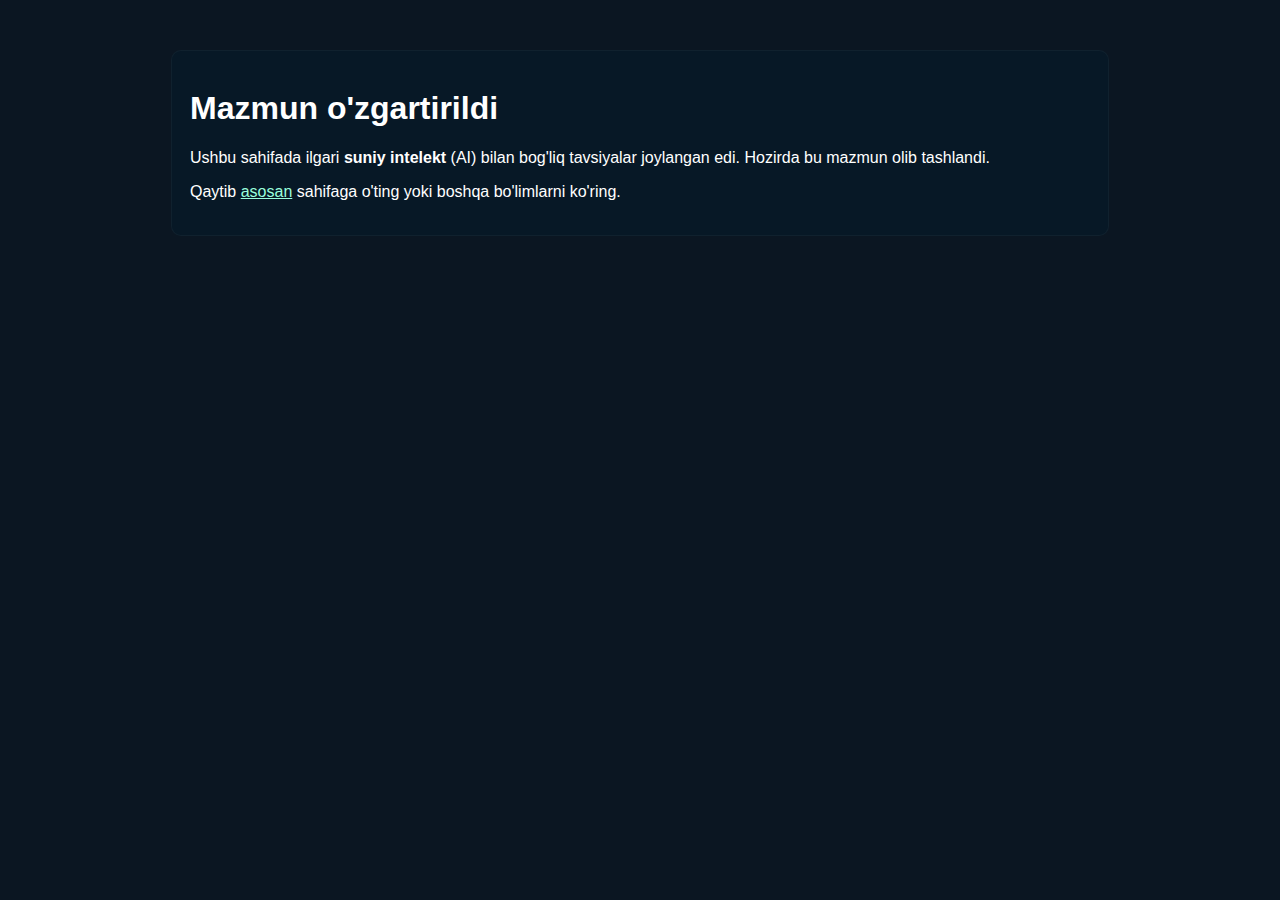
<file: web/suniy_intelekt.html>
<!doctype html>
<html lang="uz">
<head>
  <meta charset="utf-8">
  <meta name="viewport" content="width=device-width,initial-scale=1">
  <title>Mazmun o'zgartirildi</title>
  <style>body{font-family:Arial,sans-serif;background:#0b1622;color:#fff;padding:24px} .card{background:#071826;padding:18px;border-radius:10px;max-width:900px;margin:18px auto;border:1px solid rgba(255,255,255,0.04)} a{color:#9fd}</style>
</head>
<body>
  <div class="card">
    <h1>Mazmun o'zgartirildi</h1>
    <p>Ushbu sahifada ilgari <strong>suniy intelekt</strong> (AI) bilan bog'liq tavsiyalar joylangan edi. Hozirda bu mazmun olib tashlandi.</p>
    <p>Qaytib <a href="../web.html">asosan</a> sahifaga o'ting yoki boshqa bo'limlarni ko'ring.</p>
  </div>
</body>
</html>
</file>
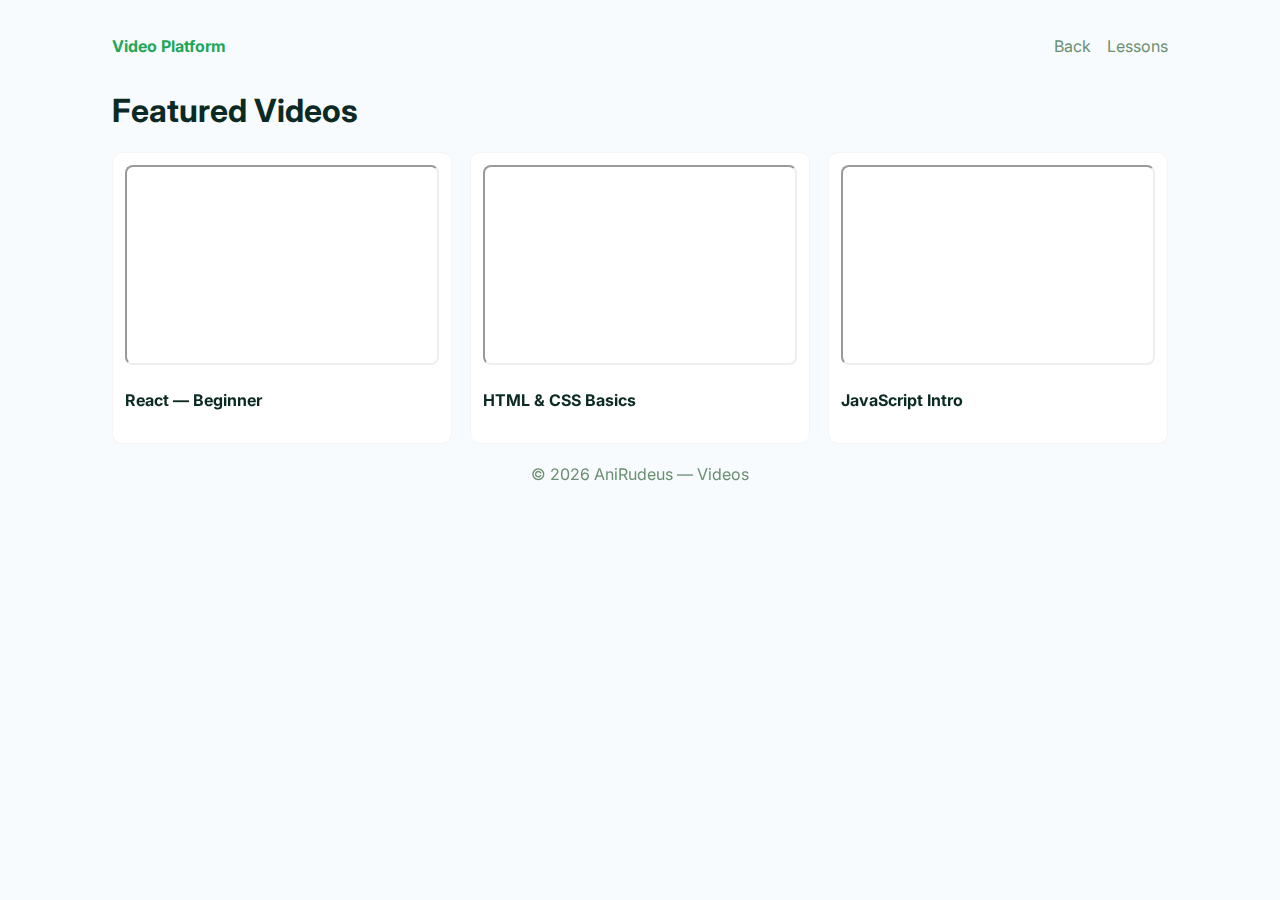
<file: web/video.html>
<!doctype html>
<html lang="en">
<head>
	<meta charset="utf-8">
	<meta name="viewport" content="width=device-width,initial-scale=1">
	<title>Video Platform — AniRudeus</title>
	<style>
	@import url('https://fonts.googleapis.com/css2?family=Inter:wght@300;400;600;700&display=swap');
	:root{--bg:#f7fbfd;--card:#fff;--accent:#1fa65a;--muted:#6b8f72}
	*{box-sizing:border-box}
	body{margin:0;font-family:Inter,system-ui,Arial,sans-serif;background:var(--bg);color:#0b2a23}
	.container{max-width:1100px;margin:0 auto;padding:22px}
	header{display:flex;align-items:center;justify-content:space-between;padding:14px 0}
	.brand{color:var(--accent);font-weight:700}
	nav a{color:var(--muted);margin-left:12px;text-decoration:none}
	.grid{display:grid;grid-template-columns:repeat(auto-fit,minmax(320px,1fr));gap:18px;margin-top:20px}
	.video-card{background:var(--card);padding:12px;border-radius:10px;border:1px solid rgba(0,0,0,0.04)}
	.video-card iframe{width:100%;height:200px;border-radius:8px}
	footer{margin-top:20px;color:var(--muted);text-align:center}
	</style>
</head>
<body>
	<div class="container">
		<header>
			<div class="brand">Video Platform</div>
			<nav>
				<a href="../web.html">Back</a>
				<a href="onlinedars.html">Lessons</a>
			</nav>
		</header>

		<main>
			<h1>Featured Videos</h1>
			<div class="grid">
				<div class="video-card"><iframe src="https://www.youtube.com/embed/Ke90Tje7VS0" title="React Tutorial" allowfullscreen></iframe><h4>React — Beginner</h4></div>
				<div class="video-card"><iframe src="https://www.youtube.com/embed/dD2EISBDjWM" title="HTML CSS" allowfullscreen></iframe><h4>HTML & CSS Basics</h4></div>
				<div class="video-card"><iframe src="https://www.youtube.com/embed/hdI2bqOjy3c" title="JS Intro" allowfullscreen></iframe><h4>JavaScript Intro</h4></div>
			</div>
		</main>

		<footer>&copy; 2026 AniRudeus — Videos</footer>
	</div>
</body>
</html>
</file>
<file: web.css>
body{
    margin: 0px;
    background-color: #05203b;
}



.nav{
    display: flex;
    background-color: black;
    background-repeat: no-repeat;  
    background-size: cover;       
    background-position: center;   
    color: blue;
    color: blue;
}
.innav{
    display: flex;
    
    gap: 20px;
    margin-top: 10px;
    margin-left: 1200px;
    padding-bottom: 10px;
}
.navB{
    width: 100px;
    height: 50px;
    font-size: 20px;
    border-radius: 30px;
    border: none;
    background-color: yellow;
    color: black;
}



    body {
      font-family: Arial, sans-serif;
      background: #05203b;
      margin: 0;
      padding: 0;
    }

    .section-header {
      text-align: center;
      padding: 48px 24px;
      background: linear-gradient(180deg,#031425,#042a3b);
      margin: 36px 16px;
      border-radius: 18px;
      color: white;
      box-shadow: 0 12px 36px rgba(2,8,22,0.6);
    }

    .cards-container {
      display: grid;
      grid-template-columns: repeat(auto-fit, minmax(280px, 1fr));
      gap: 22px;
      padding: 28px 18px 48px 18px;
      align-items: start;
      max-width: 1100px;
      margin: 0 auto;
    }

    .card {
      background: linear-gradient(180deg, rgba(255,255,255,0.02), rgba(0,0,0,0.04));
      border-radius: 12px;
      padding: 20px;
      text-align: left;
      transition: transform 0.14s ease, box-shadow 0.14s ease;
      box-shadow: 0 6px 14px rgba(2,8,20,0.38);
      display: flex;
      flex-direction: column;
      justify-content: space-between;
      min-height: 170px;
    }

    .card:hover{
      transform: translateY(-10px);
      box-shadow: 0 18px 46px rgba(2,8,20,0.6);
    }

    .card h3{margin:0 0 8px;font-size:20px;color:#fff}
    .card p{font-size:15px;color:#c9d9e0;margin:0 0 18px;line-height:1.5}

    .card .card-footer{display:flex;justify-content:space-between;align-items:center;margin-top:auto}
    /* Buttons inside cards (works with <a><button> or .btn classes) */
    .card button, .card .btn, .card a .btn {
      padding:10px 14px;border-radius:8px;background:#ffd400;color:#061425;font-weight:700;border:none;cursor:pointer;text-decoration:none;display:inline-block
    }
    .card button.secondary, .card .btn.secondary, .card a .btn.secondary { background:transparent;color:#ffd400;border:1px solid rgba(255,212,0,0.12) }
    .card button:hover, .card .btn:hover, .card a .btn:hover{ transform: translateY(-3px); box-shadow: 0 8px 20px rgba(0,0,0,0.18) }



footer {
  background-color: #111;     
  color: #fff;                
  text-align: center;         
  padding: 50px 20px;         
  margin-top: 40px;
}

.footer-container h2 {
  margin-bottom: 15px;
  font-size: 28px;            
  color: yellow;              
}

.footer-container p {
  margin-bottom: 20px;
  font-size: 16px;
  color: #bbb;
}

.footer-links a {
  color: yellow;
  text-decoration: none;
  margin: 0 15px;
  font-size: 18px;
  font-weight: bold;
}

.footer-links a:hover {
  color: white;
}
</file>
